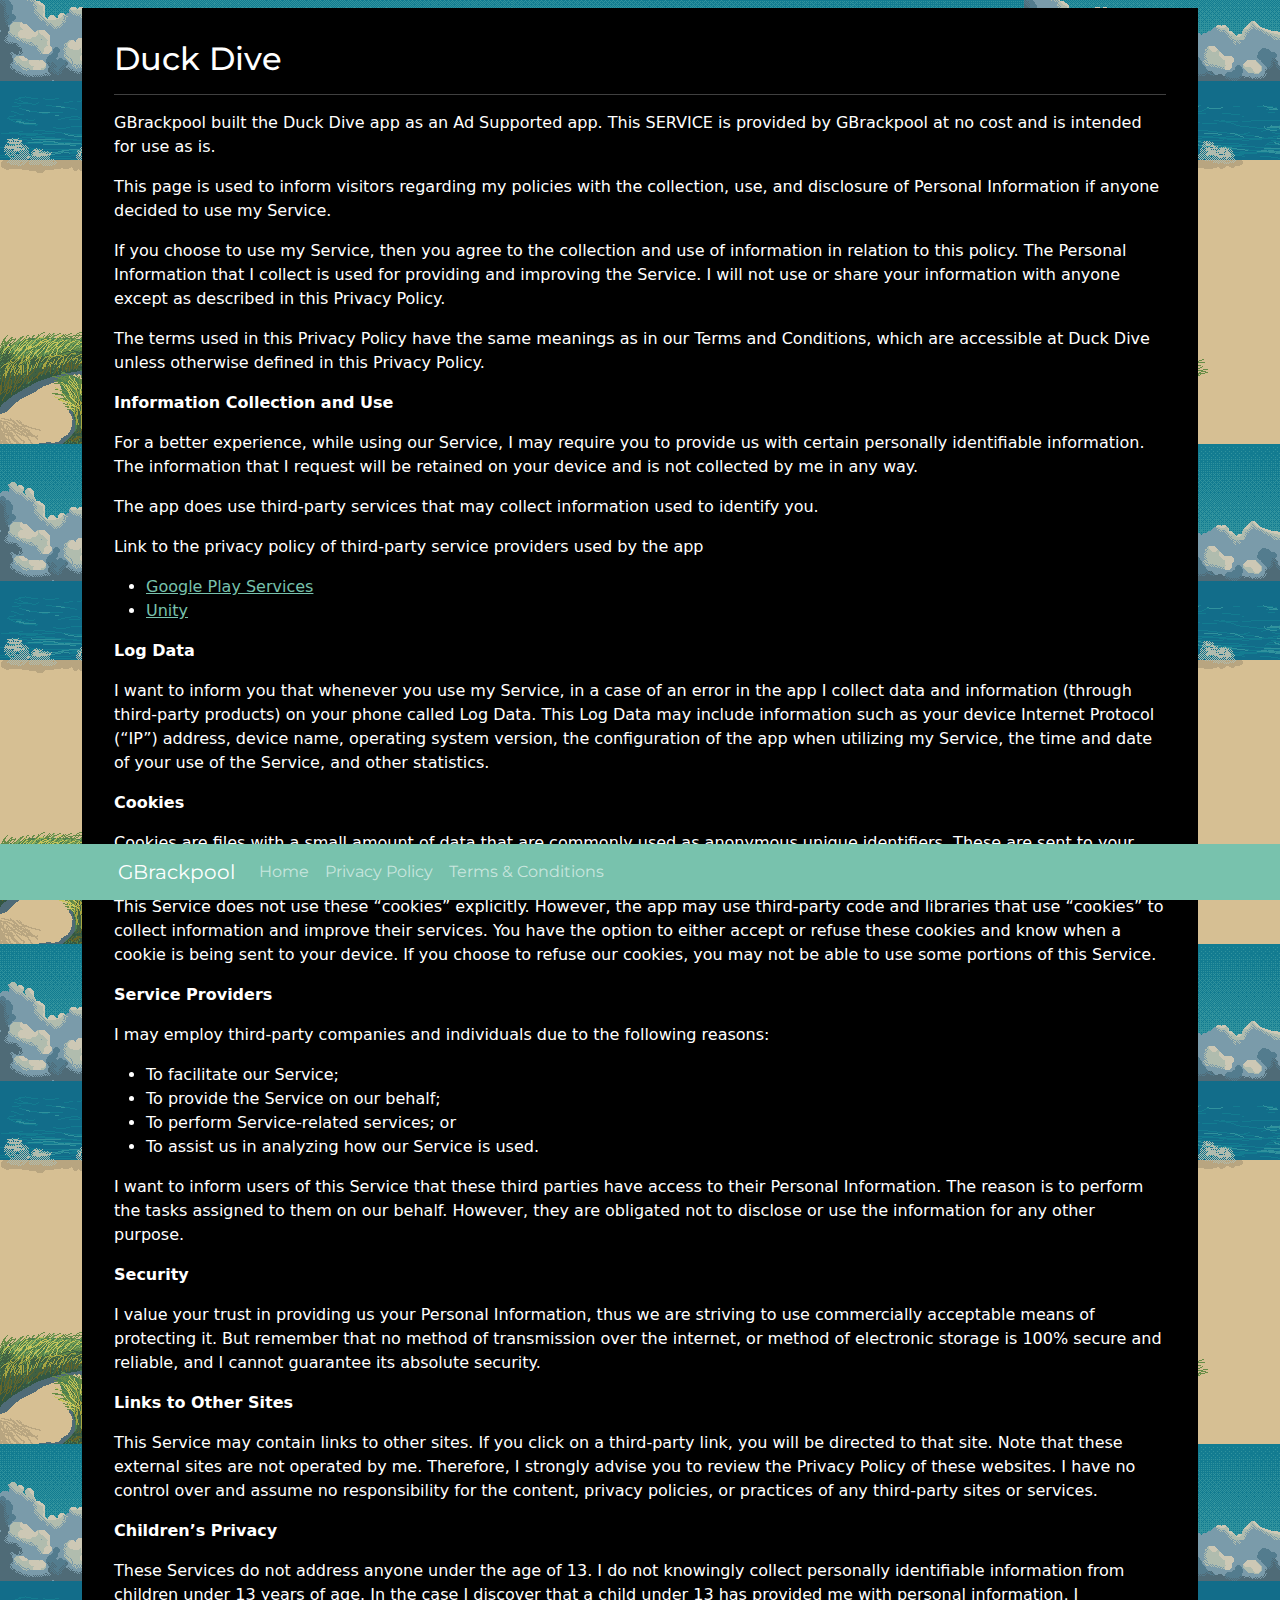
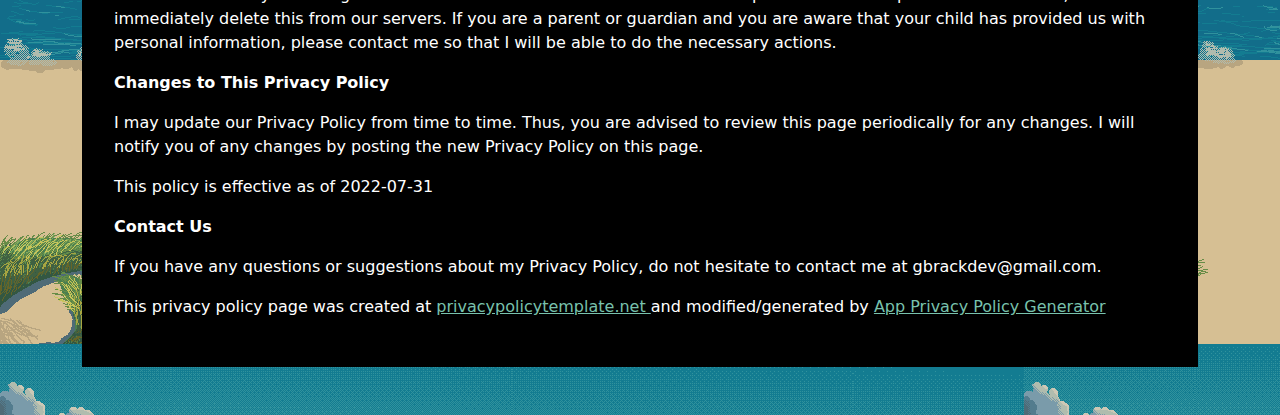
<file: Privacy-Policy.html>
<!DOCTYPE html>
<html lang="en">
    <head>
        <meta charset="utf-8" />
        <meta name="viewport" content="width=device-width, initial-scale=1, shrink-to-fit=no" />
        <meta name="description" content="" />
        <meta name="author" content="" />
        <title>Duck Dive Privacy Policy</title>
        <!-- Favicon-->
        <link rel="icon" type="image/x-icon" href="assets/duckfavicon.ico" />
        <!-- Core theme CSS (Bootstrap)-->
        <link href="bootstrap-minty.css" rel="stylesheet" />
        <link href="styles.css" rel="stylesheet" />
    </head>
    <body id="privacy-policy-body">
        <!-- Navigation-->
        <nav class="navbar navbar-expand-lg navbar-dark bg-primary fixed-bottom">
            <div class="container px-4 px-lg-5">
                <a class="navbar-brand" href="index.html">GBrackpool</a>
                <button class="navbar-toggler" type="button" data-bs-toggle="collapse" data-bs-target="#navbarResponsive" aria-controls="navbarResponsive" aria-expanded="false" aria-label="Toggle navigation"><span class="navbar-toggler-icon"></span></button>
                <div class="collapse navbar-collapse" id="navbarResponsive">
                    <ul class="navbar-nav ml-auto">
                        <li class="nav-item"><a class="nav-link" href="index.html">Home</a></li>
                        <li class="nav-item active"><a class="nav-link" href="Privacy-Policy.html">Privacy Policy</a></li>
                        <li class="nav-item"><a class="nav-link" href="Terms&Conditions.html">Terms & Conditions</a></li>
                    </ul>
                </div>
            </div>
        </nav>
        <!-- Page Content-->
        <header>
            <div class="container"> 
                <div class="col-lg-12 col-md-12 col-sm-12 col-12">
                    <div class="privacy-terms-container mb-5">
                            <div id="content"><h2>Duck Dive</h2> <hr> <p>                   GBrackpool built the Duck Dive app as                   an Ad Supported app. This SERVICE is provided by                   GBrackpool at no cost and is intended for use as                   is.                 </p> <p>                   This page is used to inform visitors regarding my                   policies with the collection, use, and disclosure of Personal                   Information if anyone decided to use my Service.                 </p> <p>                   If you choose to use my Service, then you agree to                   the collection and use of information in relation to this                   policy. The Personal Information that I collect is                   used for providing and improving the Service. I will not use or share your information with                   anyone except as described in this Privacy Policy.                 </p> <p>                   The terms used in this Privacy Policy have the same meanings                   as in our Terms and Conditions, which are accessible at                   Duck Dive unless otherwise defined in this Privacy Policy.                 </p> <p><strong>Information Collection and Use</strong></p> <p>                   For a better experience, while using our Service, I                   may require you to provide us with certain personally                   identifiable information. The information that                   I request will be retained on your device and is not collected by me in any way.                 </p> <div><p>                     The app does use third-party services that may collect                     information used to identify you.                   </p> <p>                     Link to the privacy policy of third-party service providers used                     by the app                   </p> <ul><li><a href="https://www.google.com/policies/privacy/" rel="noopener noreferrer" target="_blank">Google Play Services</a></li><!-- --><!-- --><!-- --><!-- --><!-- --><!-- --><!-- --><!-- --><!-- --><!-- --><li><a href="https://unity3d.com/legal/privacy-policy" rel="noopener noreferrer" target="_blank">Unity</a></li><!-- --><!-- --><!-- --><!-- --><!-- --><!-- --><!-- --><!-- --><!-- --><!-- --><!-- --><!-- --><!-- --><!-- --><!-- --><!-- --></ul></div> <p><strong>Log Data</strong></p> <p>                   I want to inform you that whenever you                   use my Service, in a case of an error in the app                   I collect data and information (through third-party                   products) on your phone called Log Data. This Log Data may                   include information such as your device Internet Protocol                   (“IP”) address, device name, operating system version, the                   configuration of the app when utilizing my Service,                   the time and date of your use of the Service, and other                   statistics.                 </p> <p><strong>Cookies</strong></p> <p>                   Cookies are files with a small amount of data that are                   commonly used as anonymous unique identifiers. These are sent                   to your browser from the websites that you visit and are                   stored on your device's internal memory.                 </p> <p>                   This Service does not use these “cookies” explicitly. However,                   the app may use third-party code and libraries that use                   “cookies” to collect information and improve their services.                   You have the option to either accept or refuse these cookies                   and know when a cookie is being sent to your device. If you                   choose to refuse our cookies, you may not be able to use some                   portions of this Service.                 </p> <p><strong>Service Providers</strong></p> <p>                   I may employ third-party companies and                   individuals due to the following reasons:                 </p> <ul><li>To facilitate our Service;</li> <li>To provide the Service on our behalf;</li> <li>To perform Service-related services; or</li> <li>To assist us in analyzing how our Service is used.</li></ul> <p>                   I want to inform users of this Service                   that these third parties have access to their Personal                   Information. The reason is to perform the tasks assigned to                   them on our behalf. However, they are obligated not to                   disclose or use the information for any other purpose.                 </p> <p><strong>Security</strong></p> <p>                   I value your trust in providing us your                   Personal Information, thus we are striving to use commercially                   acceptable means of protecting it. But remember that no method                   of transmission over the internet, or method of electronic                   storage is 100% secure and reliable, and I cannot                   guarantee its absolute security.                 </p> <p><strong>Links to Other Sites</strong></p> <p>                   This Service may contain links to other sites. If you click on                   a third-party link, you will be directed to that site. Note                   that these external sites are not operated by me.                   Therefore, I strongly advise you to review the                   Privacy Policy of these websites. I have                   no control over and assume no responsibility for the content,                   privacy policies, or practices of any third-party sites or                   services.                 </p> <p><strong>Children’s Privacy</strong></p> <div><p>                     These Services do not address anyone under the age of 13.                     I do not knowingly collect personally                     identifiable information from children under 13 years of age. In the case                     I discover that a child under 13 has provided                     me with personal information, I immediately                     delete this from our servers. If you are a parent or guardian                     and you are aware that your child has provided us with                     personal information, please contact me so that                     I will be able to do the necessary actions.                   </p></div> <!-- --> <p><strong>Changes to This Privacy Policy</strong></p> <p>                   I may update our Privacy Policy from                   time to time. Thus, you are advised to review this page                   periodically for any changes. I will                   notify you of any changes by posting the new Privacy Policy on                   this page.                 </p> <p>This policy is effective as of 2022-07-31</p> <p><strong>Contact Us</strong></p> <p>                   If you have any questions or suggestions about my                   Privacy Policy, do not hesitate to contact me at gbrackdev@gmail.com.                 </p> <p>This privacy policy page was created at <a href="https://privacypolicytemplate.net" rel="noopener noreferrer" target="_blank">privacypolicytemplate.net </a>and modified/generated by <a href="https://app-privacy-policy-generator.nisrulz.com/" rel="noopener noreferrer" target="_blank">App Privacy Policy Generator</a></p></div>
                            </div>
                    </div>
                </div>
            </div>
        </header>
        <section>
           
        </section>

        <footer>
    </footer>
        <!-- Bootstrap core JS-->
        <script src="https://cdn.jsdelivr.net/npm/bootstrap@5.1.3/dist/js/bootstrap.bundle.min.js"></script>
        <!-- Core theme JS-->
        <script src="js/scripts.js"></script>
    </body>
</html>
</file>
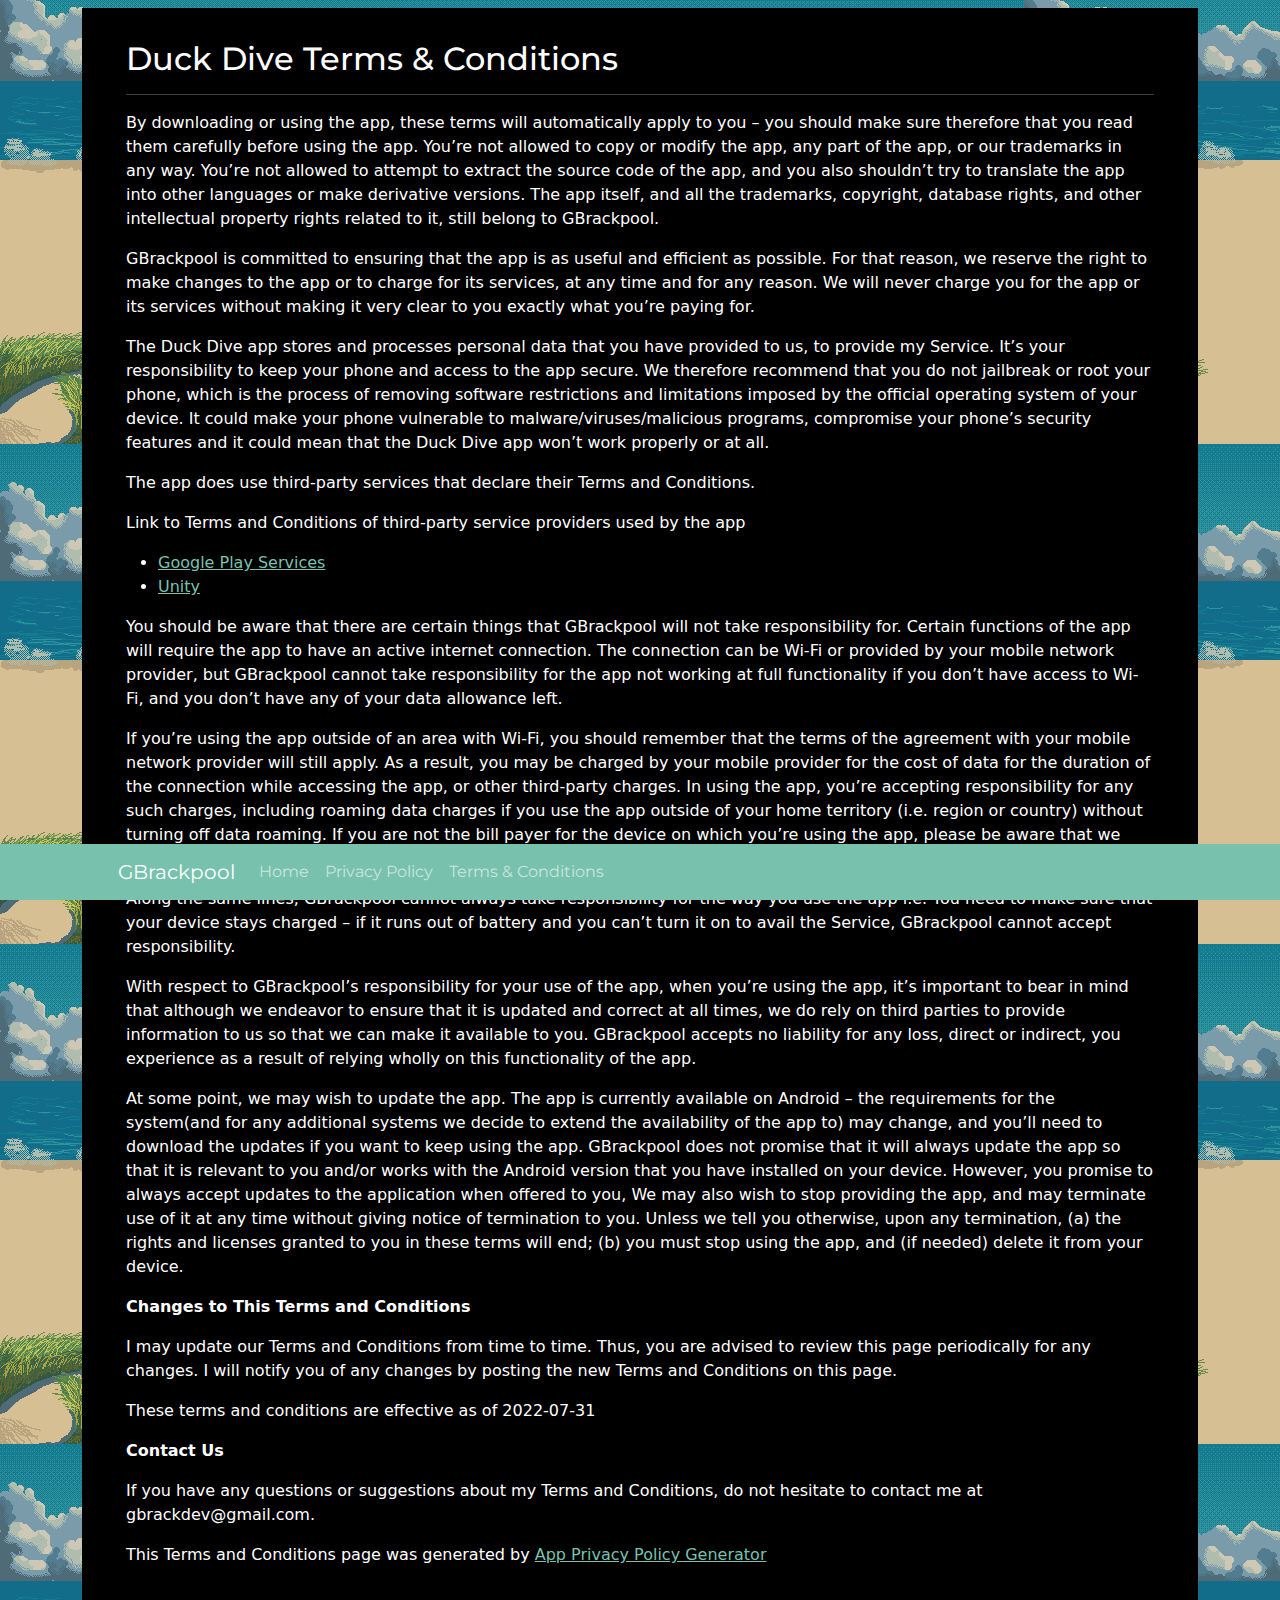
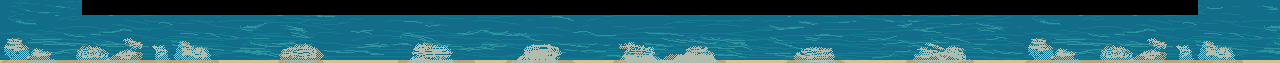
<file: Terms&Conditions.html>
<!DOCTYPE html>
<html lang="en">
    <head>
        <meta charset="utf-8" />
        <meta name="viewport" content="width=device-width, initial-scale=1, shrink-to-fit=no" />
        <meta name="description" content="" />
        <meta name="author" content="" />
        <title>Duck Dive Game</title>
        <!-- Favicon-->
        <link rel="icon" type="image/x-icon" href="assets/duckfavicon.ico" />
        <!-- Core theme CSS (Bootstrap)-->
        <link href="bootstrap-minty.css" rel="stylesheet" />
        <link href="styles.css" rel="stylesheet" />
    </head>
    <body id="privacy-policy-body">
        <!-- Navigation-->
        <nav class="navbar navbar-expand-lg navbar-dark bg-primary fixed-bottom">
            <div class="container px-4 px-lg-5">
                <a class="navbar-brand" href="index.html">GBrackpool</a>
                <button class="navbar-toggler" type="button" data-bs-toggle="collapse" data-bs-target="#navbarResponsive" aria-controls="navbarResponsive" aria-expanded="false" aria-label="Toggle navigation"><span class="navbar-toggler-icon"></span></button>
                <div class="collapse navbar-collapse" id="navbarResponsive">
                    <ul class="navbar-nav ml-auto">
                        <li class="nav-item"><a class="nav-link" href="index.html">Home</a></li>
                        <li class="nav-item"><a class="nav-link" href="Privacy-Policy.html">Privacy Policy</a></li>
                        <li class="nav-item active"><a class="nav-link" href="Terms&Conditions.html">Terms & Conditions</a></li>
                    </ul>
                </div>
            </div>
        </nav>
        <!-- Page Content-->
        <header>
            <div class="container">
                <div class="col-lg-12 col-md-12 col-sm-12 col-12">
                    <div class="privacy-terms-container mb-5">
                        <div class="container">
                            <div id="content"><h2>Duck Dive Terms & Conditions</h2><hr> <p>                   By downloading or using the app, these terms will                   automatically apply to you – you should make sure therefore                   that you read them carefully before using the app. You’re not                   allowed to copy or modify the app, any part of the app, or                   our trademarks in any way. You’re not allowed to attempt to                   extract the source code of the app, and you also shouldn’t try                   to translate the app into other languages or make derivative                   versions. The app itself, and all the trademarks, copyright,                   database rights, and other intellectual property rights related                   to it, still belong to GBrackpool.                 </p> <p>                   GBrackpool is committed to ensuring that the app is                   as useful and efficient as possible. For that reason, we                   reserve the right to make changes to the app or to charge for                   its services, at any time and for any reason. We will never                   charge you for the app or its services without making it very                   clear to you exactly what you’re paying for.                 </p> <p>                   The Duck Dive app stores and processes personal data that                   you have provided to us, to provide my                   Service. It’s your responsibility to keep your phone and                   access to the app secure. We therefore recommend that you do                   not jailbreak or root your phone, which is the process of                   removing software restrictions and limitations imposed by the                   official operating system of your device. It could make your                   phone vulnerable to malware/viruses/malicious programs,                   compromise your phone’s security features and it could mean                   that the Duck Dive app won’t work properly or at all.                 </p> <div><p>                     The app does use third-party services that declare their                     Terms and Conditions.                   </p> <p>                     Link to Terms and Conditions of third-party service                     providers used by the app                   </p> <ul><li><a href="https://policies.google.com/terms" rel="noopener noreferrer" target="_blank">Google Play Services</a></li><!-- --><!-- --><!-- --><!-- --><!-- --><!-- --><!-- --><!-- --><!-- --><!-- --><li><a href="https://unity3d.com/legal/terms-of-service" rel="noopener noreferrer" target="_blank">Unity</a></li><!-- --><!-- --><!-- --><!-- --><!-- --><!-- --><!-- --><!-- --><!-- --><!-- --><!-- --><!-- --><!-- --><!-- --><!-- --><!-- --></ul></div> <p>                   You should be aware that there are certain things that                   GBrackpool will not take responsibility for. Certain                   functions of the app will require the app to have an active                   internet connection. The connection can be Wi-Fi or provided                   by your mobile network provider, but GBrackpool                   cannot take responsibility for the app not working at full                   functionality if you don’t have access to Wi-Fi, and you don’t                   have any of your data allowance left.                 </p> <p></p> <p>                   If you’re using the app outside of an area with Wi-Fi, you                   should remember that the terms of the agreement with your                   mobile network provider will still apply. As a result, you may                   be charged by your mobile provider for the cost of data for                   the duration of the connection while accessing the app, or                   other third-party charges. In using the app, you’re accepting                   responsibility for any such charges, including roaming data                   charges if you use the app outside of your home territory                   (i.e. region or country) without turning off data roaming. If                   you are not the bill payer for the device on which you’re                   using the app, please be aware that we assume that you have                   received permission from the bill payer for using the app.                 </p> <p>                   Along the same lines, GBrackpool cannot always take                   responsibility for the way you use the app i.e. You need to                   make sure that your device stays charged – if it runs out of                   battery and you can’t turn it on to avail the Service,                   GBrackpool cannot accept responsibility.                 </p> <p>                   With respect to GBrackpool’s responsibility for your                   use of the app, when you’re using the app, it’s important to                   bear in mind that although we endeavor to ensure that it is                   updated and correct at all times, we do rely on third parties                   to provide information to us so that we can make it available                   to you. GBrackpool accepts no liability for any                   loss, direct or indirect, you experience as a result of                   relying wholly on this functionality of the app.                 </p> <p>                   At some point, we may wish to update the app. The app is                   currently available on Android – the requirements for the                    system(and for any additional systems we                   decide to extend the availability of the app to) may change,                   and you’ll need to download the updates if you want to keep                   using the app. GBrackpool does not promise that it                   will always update the app so that it is relevant to you                   and/or works with the Android version that you have                   installed on your device. However, you promise to always                   accept updates to the application when offered to you, We may                   also wish to stop providing the app, and may terminate use of                   it at any time without giving notice of termination to you.                   Unless we tell you otherwise, upon any termination, (a) the                   rights and licenses granted to you in these terms will end;                   (b) you must stop using the app, and (if needed) delete it                   from your device.                 </p> <p><strong>Changes to This Terms and Conditions</strong></p> <p>                   I may update our Terms and Conditions                   from time to time. Thus, you are advised to review this page                   periodically for any changes. I will                   notify you of any changes by posting the new Terms and                   Conditions on this page.                 </p> <p>                   These terms and conditions are effective as of 2022-07-31                 </p> <p><strong>Contact Us</strong></p> <p>                   If you have any questions or suggestions about my                   Terms and Conditions, do not hesitate to contact me                   at gbrackdev@gmail.com.                 </p> <p>This Terms and Conditions page was generated by <a href="https://app-privacy-policy-generator.nisrulz.com/" rel="noopener noreferrer" target="_blank">App Privacy Policy Generator</a></p></div>
                            </div>
                        </div>
                    </div>
                </div>
        </header>
        <section>
           
        </section>

        <footer>
           
    </footer>
        <!-- Bootstrap core JS-->
        <script src="https://cdn.jsdelivr.net/npm/bootstrap@5.1.3/dist/js/bootstrap.bundle.min.js"></script>
        <!-- Core theme JS-->
        <script src="js/scripts.js"></script>
    </body>
</html>
</file>
<file: styles.css>
body{
  background: linear-gradient(rgba(0, 0, 0, 0.5),
  rgba(0, 0, 0, 0.5)), url("images/DuckDiveGameOverBackground.png") no-repeat center center fixed;
  background-size: cover;
  background-position-y: -3.5rem;
  position: relative;

}
.app-badge-custom{
  max-width: 70%;
  height: auto;
  position:relative;
  right: 2rem;
}
.header-title-1{
  font-family: Dimbo;
  font-size: 12rem;
  color: #00B411;
  letter-spacing: .5rem;
}
.header-title-2{
  color: #0180c5;
  letter-spacing: .5rem;
}
.header-paragraph{
  font-size: 2rem;
  color: white;
}
@font-face { font-family: Dimbo; src: url('Dimbo Regular.ttf'); } 
#main-content{
  font-family:Dimbo;
}
#privacy-policy-body{
    background-image: url("images/DuckDiveMainGraphic.png");
    background-repeat:repeat;
    background-size: 80%;
}
.privacy-terms-container{
  text-align: left;
    padding: 2em;
    background: black !important;
    background-size: contain;
    background-repeat:no-repeat round;
    color: white;
}
.privacy-terms-container h2{
  color: white;
}
</file>
